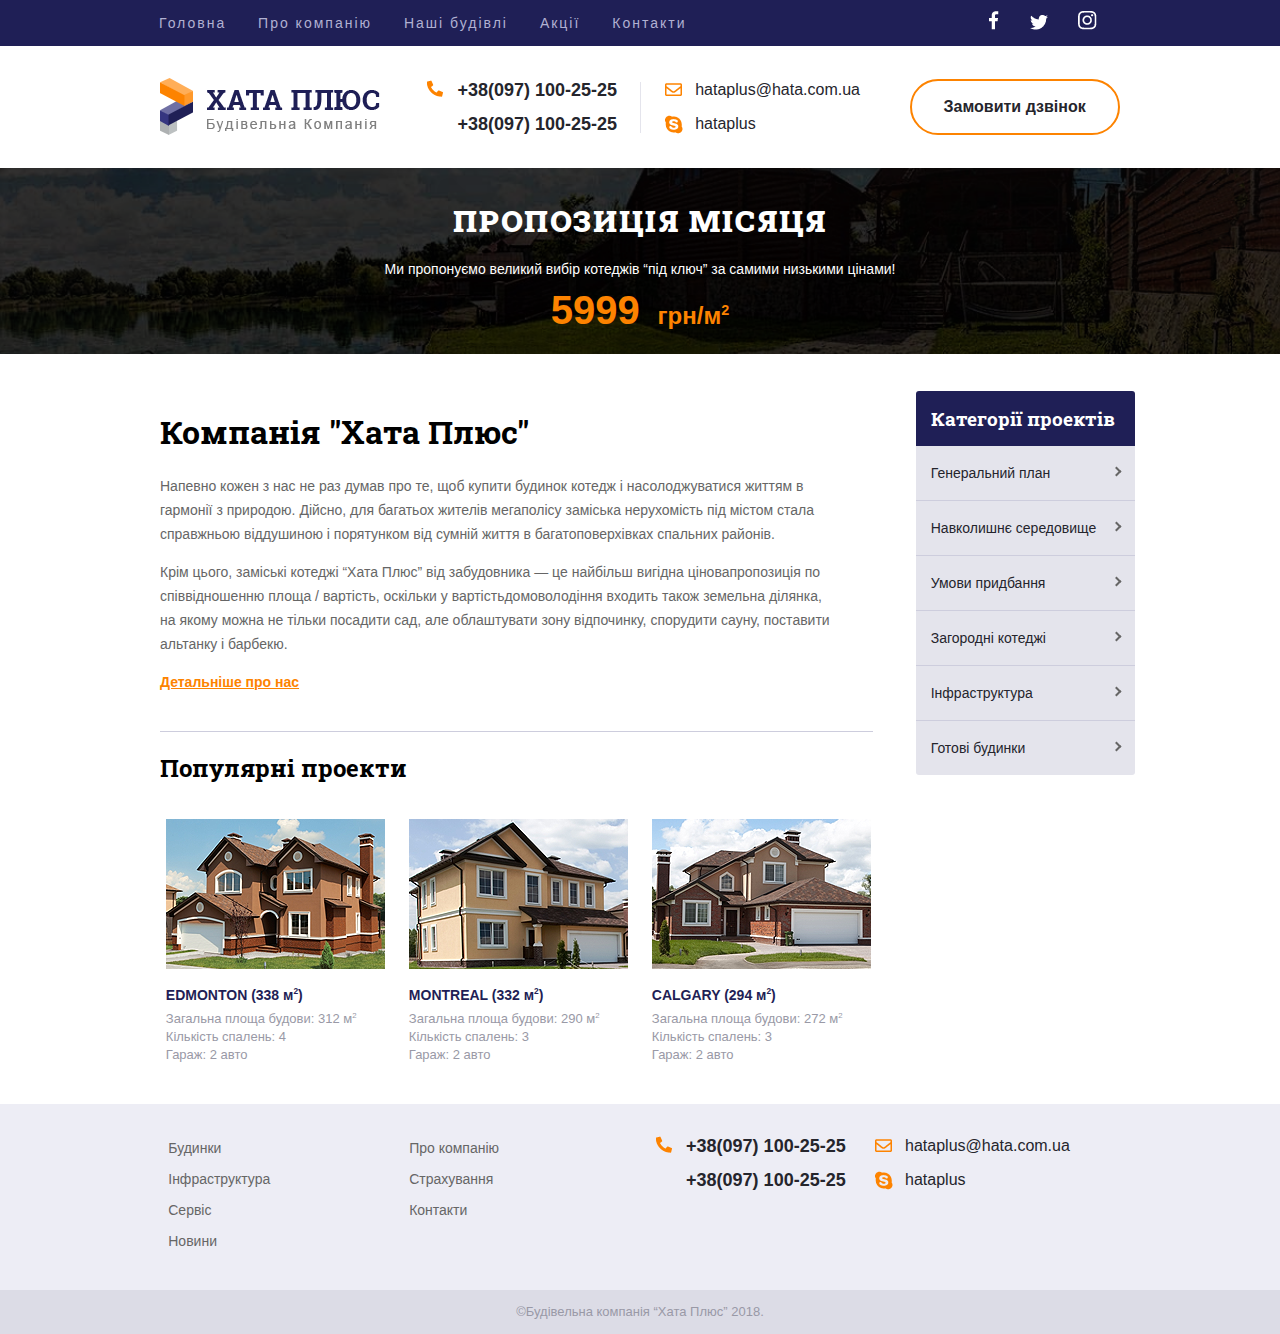
<file: index.html>
<html lang="uk">

<head>
    <link rel="stylesheet" href="css/mystile.css">
    <meta charset="UTF-8">
    <meta http-equiv="X-UA-Compatible" content="IE=edge">
    <meta name="viewport" content="width=device-width, initial-scale=1.0">
    <title>Будівельна компанія, будинки</title>
    <link rel="preconnect" href="https://fonts.googleapis.com">
    <link rel="preconnect" href="https://fonts.gstatic.com" crossorigin>
    <link href="https://fonts.googleapis.com/css2?family=Roboto+Slab:wght@700&display=swap" rel="stylesheet">
    <link rel="stylesheet" href="css/mystile.css">
</head>

<body>
    <div class="top-top">
        <header>
            <div class="top">
                <div class="wrapper">
                    <nav class="nav">
                        <ul class="menu">
                            <li><a href="index.html">Головна</a></li>
                            <li><a href="#">Про компанію</a></li>
                            <li><a href="price.html">Наші будівлі</a></li>
                            <li><a href="#">Акції</a></li>
                            <li><a href="contacts.html">Контакти</a></li>
                        </ul>
                        
                        <ul class="network">
                            <li><a class="fb" href="#"></a></li>
                            <li><a class="tw" href="#"></a></li>
                            <li><a class="inst" href="#"></a></li>
                        </ul>
                    </nav>
                </div>
            </div>
        </header>
    </div>
    <div class="wrapper">
        <div class="row top-menu">
            <div class="column logo">
                <a href="index.html"><img src="img/logo.png" alt="Лого Хата Плюс"></a>
            </div>
            <div class="column phones pal">
                <p><a class="tel" href="tel:+380971002525">+38(097) 100-25-25</a></p>
                <p><a href="tel:+380971002525">+38(097) 100-25-25</a></p>
            </div>
            <div class="column emails">
                <p><a class="mailto" href="mailto:hataplus@hata.com.ua">hataplus@hata.com.ua</a></p>
                <p><a class="skype" href="skype:hataplus">hataplus</a></p>
            </div>
            <div class="column cta">
                <a href="#">Замовити дзвінок</a>
            </div>
        </div>
    </div>
    <div class="super_offer">
        <div class="wrapper">

            <h2><b>ПРОПОЗИЦІЯ МІСЯЦЯ</b></h2>

            <p class="text">Ми пропонуємо великий вибір котеджів “під ключ” за самими низькими цінами!</p>
            <p class="price">5999 <span class="currency"> &nbsp;грн/м<sup>2</sup></span>
            </p>
        </div>
    </div>
    <div class="wrapper">
        <div class="corporation">
            <main class="main">
                <section class="anagraph">
                    <h1>Компанія "Хата Плюс"</h1>
                    <p>Напевно кожен з нас не раз думав про те, щоб купити будинок котедж і
                        насолоджуватися життям в гармонії з природою. Дійсно, для багатьох
                        жителів мегаполісу заміська нерухомість під містом стала справжньою
                        віддушиною і порятунком від сумній життя в багатоповерхівках спальних
                        районів.</p>
                    <p>Крім цього, заміські котеджі “Хата Плюс” від забудовника — це найбільш
                        вигідна ціновапропозиція по співвідношенню площа / вартість, оскільки
                        у вартістьдомоволодіння входить також земельна ділянка, на якому можна
                        не тільки посадити сад, але облаштувати зону відпочинку, спорудити сауну,
                        поставити альтанку і барбекю.
                    </p>
                    <p><a href="#">Детальніше про нас</a></p>
                </section>
                <hr>
                <h2>Популярні проекти</h2>
                <div class="row">
                    <section class="popular">
                        <a href="#">
                            <div class="house column">
                                <img src="img/house1.png" alt="">
                                <h3>EDMONTON (338 м<sup>2</sup>)</h3>
                                <p>Загальна площа будови: 312 м<sup>2</sup></p>
                                <p>Кількість спалень: 4</p>
                                <p>Гараж: 2 авто </p>
                            </div>
                        </a>
                        <a href="#">
                            <div class="house column">
                                <img src="img/house2.png" alt="">
                                <h3>MONTREAL (332 м<sup>2</sup>)</h3>
                                <p>Загальна площа будови: 290 м<sup>2</sup></p>
                                <p>Кількість спалень: 3</p>
                                <p>Гараж: 2 авто</p>
                            </div>
                        </a>
                        <a href="index2.html">
                            <div class="house column">
                                <img src="img/house3.png" alt="">
                                <h3>CALGARY (294 м<sup>2</sup>)</h3>
                                <p>Загальна площа будови: 272 м<sup>2</sup></p>
                                <p> Кількість спалень: 3</p>
                                <p>Гараж: 2 авто</p>
                            </div>
                        </a>
                    </section>
                </div>
            </main>
            <aside class="categories row">

                <div class="radius">
                    <div class="column">
                        <h3>Категорії проектів</h3>
                        <div>
                            <nav>
                                <ul class="outdoor_menu">
                                    <li><a href="#">Генеральний план</a></li>
                                    <li><a href="#">Навколишнє середовище</a>
                                        <ul class="indoor_menu">
                                            <li><a href="#">Продані</a></li>
                                            <li><a href="#">Заброньованні</a></li>
                                            <li><a href="#">В процесі будівництва</a></li>
                                        </ul>
                                    </li>
                                    <li><a href="#">Умови придбання</a></li>
                                    <li><a href="#">Загородні котеджі</a></li>
                                    <li><a href="#">Інфраструктура</a></li>
                                    <li><a href="#">Готові будинки</a></li>
                                </ul>
                            </nav>
                        </div>
                    </div>
                </div>
            </aside>
        </div>
    </div>
    <footer class="bottom">
        <div class="wrapper">
            <nav class="down_menu column">
                <div class="row">
                    <ul class="footer_menu column">
                        <li><a href="price.html">Будинки</a></li>
                        <li><a href="#">Інфраструктура</a></li>
                        <li><a href="#">Сервіс</a></li>
                        <li><a href="#">Новини</a></li>
                    </ul>
                    <ul class="footer_menu column">
                        <li><a href="#">Про компанію</a></li>
                        <li><a href="#">Страхування</a></li>
                        <li><a href="#">Контакти</a></li>
                    </ul>
                    <div class="column phones">

                        <p><a class="tel" href="tel:+380971002525">+38(097) 100-25-25</a></p>
                        <p><a href="tel:+380971002525">+38(097) 100-25-25</a></p>
                    </div>
                    <div class="column emails">
                        <p><a class="mailto" href="mailto:hataplus@hata.com.ua">hataplus@hata.com.ua</a></p>
                        <p><a class="skype" href="skype:hataplus">hataplus</a></p>
                    </div>
                </div>
            </nav>
        </div>
    </footer>
    <div class="down">&copy;Будівельна компанія “Хата Плюс” 2018.</div>
</body>

</html>
</file>
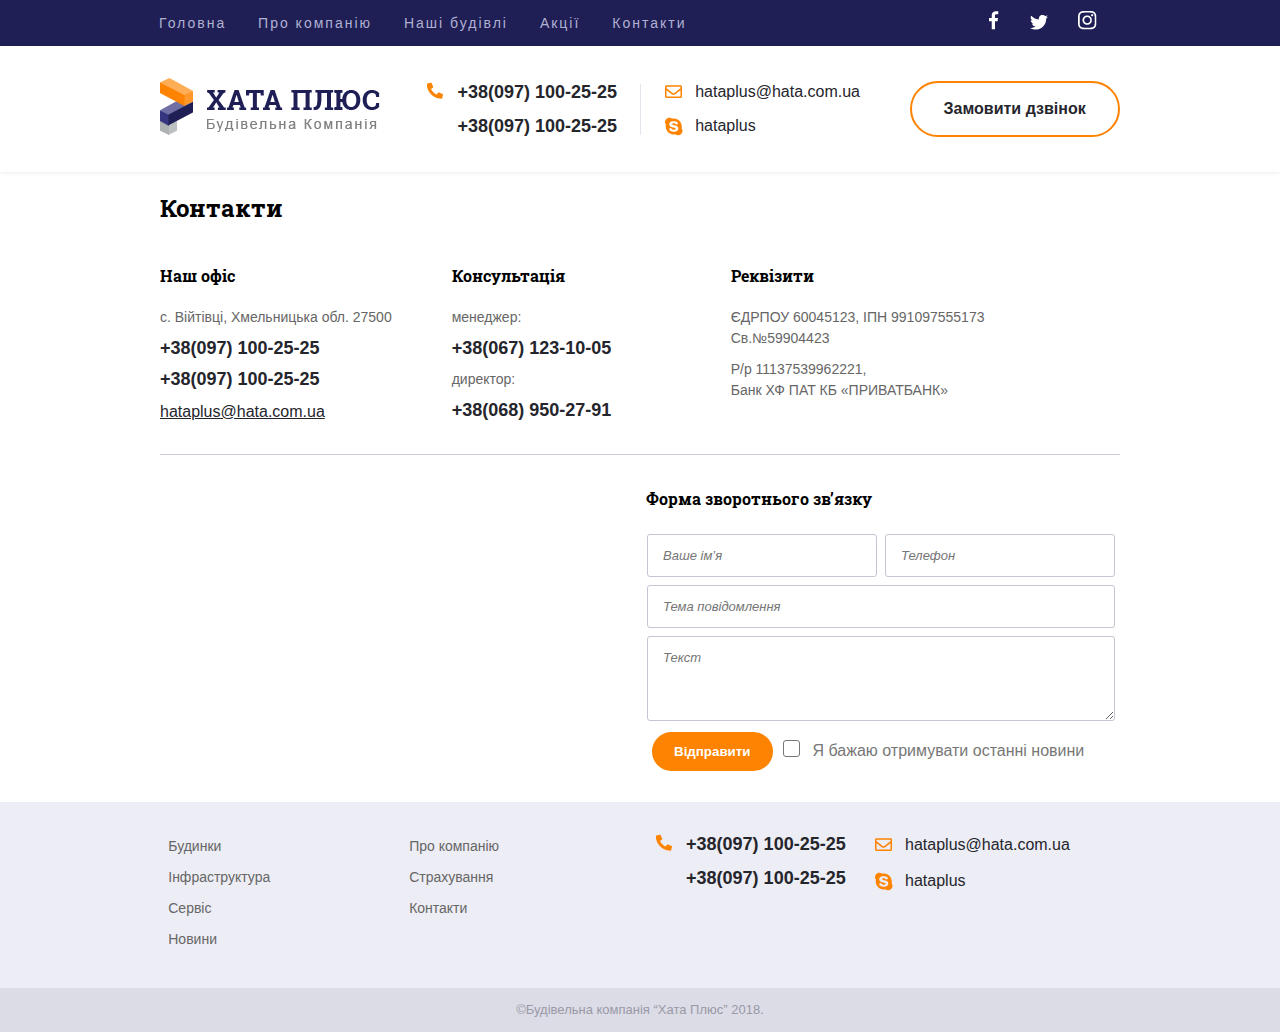
<file: contacts.html>
<!DOCTYPE html>
<html lang="en">

<head>
    <meta charset="UTF-8">
    <meta http-equiv="X-UA-Compatible" content="IE=edge">
    <meta name="viewport" content="width=device-width, initial-scale=1.0">
    <title>Будівельна компанія, будинки</title>
    <link rel="preconnect" href="https://fonts.googleapis.com">
    <link rel="preconnect" href="https://fonts.gstatic.com" crossorigin>
    <link href="https://fonts.googleapis.com/css2?family=Roboto+Slab:wght@700&display=swap" rel="stylesheet">
    <link rel="stylesheet" href="css/mystile.css">
</head>

<body>
    <div class="toppy">
        <div class="top-top">
            <header>
                <div class="top">
                    <div class="wrapper">
                        <nav class="nav">
                            <ul class="menu">
                                <li><a href="index.html">Головна</a></li>
                                <li><a href="#">Про компанію</a></li>
                                <li><a href="#">Наші будівлі</a></li>
                                <li><a href="#">Акції</a></li>
                                <li><a href="contacts.html">Контакти</a></li>
                            </ul>

                            <ul class="network">
                                <li><a class="fb" href="#"></a></li>
                                <li><a class="tw" href="#"></a></li>
                                <li><a class="inst" href="#"></a></li>
                            </ul>
                        </nav>
                    </div>
                </div>
            </header>
        </div>
        <div class="wrapper">
            <div class="row top-menu">
                <div class="column logo">
                    <a href="index.html"><img src="img/logo.png" alt="Лого Хата Плюс"></a>
                </div>
                <div class="column phones pal">
                    <p><a class="tel" href="tel:+380971002525">+38(097) 100-25-25</a></p>
                    <p><a href="tel:+380971002525">+38(097) 100-25-25</a></p>
                </div>
                <div class="column emails ">
                    <p><a class="mailto" href="mailto:hataplus@hata.com.ua">hataplus@hata.com.ua</a></p>
                    <p><a class="skype" href="skype:hataplus">hataplus</a></p>
                </div>
                <div class="column cta">
                    <a href="#">Замовити дзвінок</a>
                </div>
            </div>
        </div>
    </div>

    </div>
        <div class="wrapper">
            <h2>Контакти</h2>
            <div class="contact">
                <div class="columns">
                    <h4>Наш офіс</h4>
                    <p>с. Війтівці, Хмельницька обл. 27500</p>
                    <div class="col phone  calonka">
                        <div class="mar"><a class="tel" href="tel:+380971002525">+38(097) 100-25-25</a></div>
                        <div class="mar-0"><a href="tel:+380971002525">+38(097) 100-25-25</a></div>
                    </div>

                    <div class="col post">
                        <div class="mar"><a class="mail" href="mailto:hataplus@hata.com.ua">hataplus@hata.com.ua</a>
                        </div>
                    </div>
                </div>
                <div class="columns columns-0 column-1">
                    <h4>Консультація</h4>
                    <p>менеджер:</p>
                    <div class="col phone  calonka">
                        <div class="mar"><a class="tel" href="tel:+380671231005">+38(067) 123-10-05</a></div>
                    </div>
                    <p>директор:</p>
                    <div class="col phone  calonka">
                        <div class="mar"><a class="tel" href="tel:+380689502791">+38(068) 950-27-91</a></div>
                    </div>
                </div>
                <div class="columns columns-0 column-2">
                    <h4>Реквізити</h4>
                    <p>ЄДРПОУ 60045123, ІПН 991097555173<br>
                        Св.№59904423</p>
                    <div class="mqr">
                        <p>Р/р 11137539962221,<br>
                            Банк ХФ ПАТ КБ «ПРИВАТБАНК»</p>
                    </div>
                </div>
            </div>
        </div>
        <div class="wrapper">
            <hr>
        </div>
        <div class="wrapper">
            <div class="navigator">
                <div class="gps">
                    <iframe src="https://www.google.com/maps/d/embed?mid=1LyZ-YKJ2pnsjjD4a_GuTwgcMcKzdGu9L&ehbc=2E312F" width="640" height="290"></iframe>
                </div>
                <div class="form">
                    <form action="php/sendmail.php" method="post">
                        <h4 class="h4">Форма зворотнього зв’язку</h4>
                        <table>
                            <thead>
                                <tr>
                                    <th><label for="id"><input type="text" class="www" id="id" placeholder="Ваше ім’я"></label></th>
                                    <th><label for="telef"><input type="text" class="www" id="telef" placeholder="Телефон"></label></th>
                                </tr>
                                <tr>
                                    <th colspan="2">
                                        <label for="tema"><input type="text" class="www" id="tema" placeholder="Тема повідомлення"></label>
                                    </th>
                                </tr>
                                <tr>
                                    <th colspan="2">
                                        <label for=""><textarea class="www" placeholder="Текст"></textarea></label>
                                    </th>
                                </tr>
                            </thead>
                        </table>
                        <div class="form-bottom">
                            <input type="submit" class="button" value="Відправити">
                            <input type="checkbox" class="my-check" name="" id="galochka"><label for="galochka">Я бажаю отримувати
                                останні новини</label>
                        </div>
                    </form>
                </div>
            </div>
        </div>
        <footer class="bottom">
            <div class="wrapper">
                <nav class="down_menu column">
                    <div class="row">
                        <ul class="footer_menu column">
                            <li><a href="price.html">Будинки</a></li>
                            <li><a href="#">Інфраструктура</a></li>
                            <li><a href="#">Сервіс</a></li>
                            <li><a href="#">Новини</a></li>
                        </ul>
                        <ul class="footer_menu column">
                            <li><a href="#">Про компанію</a></li>
                            <li><a href="#">Страхування</a></li>
                            <li><a href="#">Контакти</a></li>
                        </ul>
                        <div class="column phones">

                            <p><a class="tel" href="tel:+380971002525">+38(097) 100-25-25</a></p>
                            <p><a href="tel:+380971002525">+38(097) 100-25-25</a></p>
                        </div>
                        <div class="column emails">
                            <p><a class="mailto" href="mailto:hataplus@hata.com.ua">hataplus@hata.com.ua</a></p>
                            <p><a class="skype" href="skype:hataplus">hataplus</a></p>
                        </div>
                    </div>
                </nav>
            </div>
        </footer>
        <div class="down">&copy;Будівельна компанія “Хата Плюс” 2018.</div>
    </body>

</html>
</file>
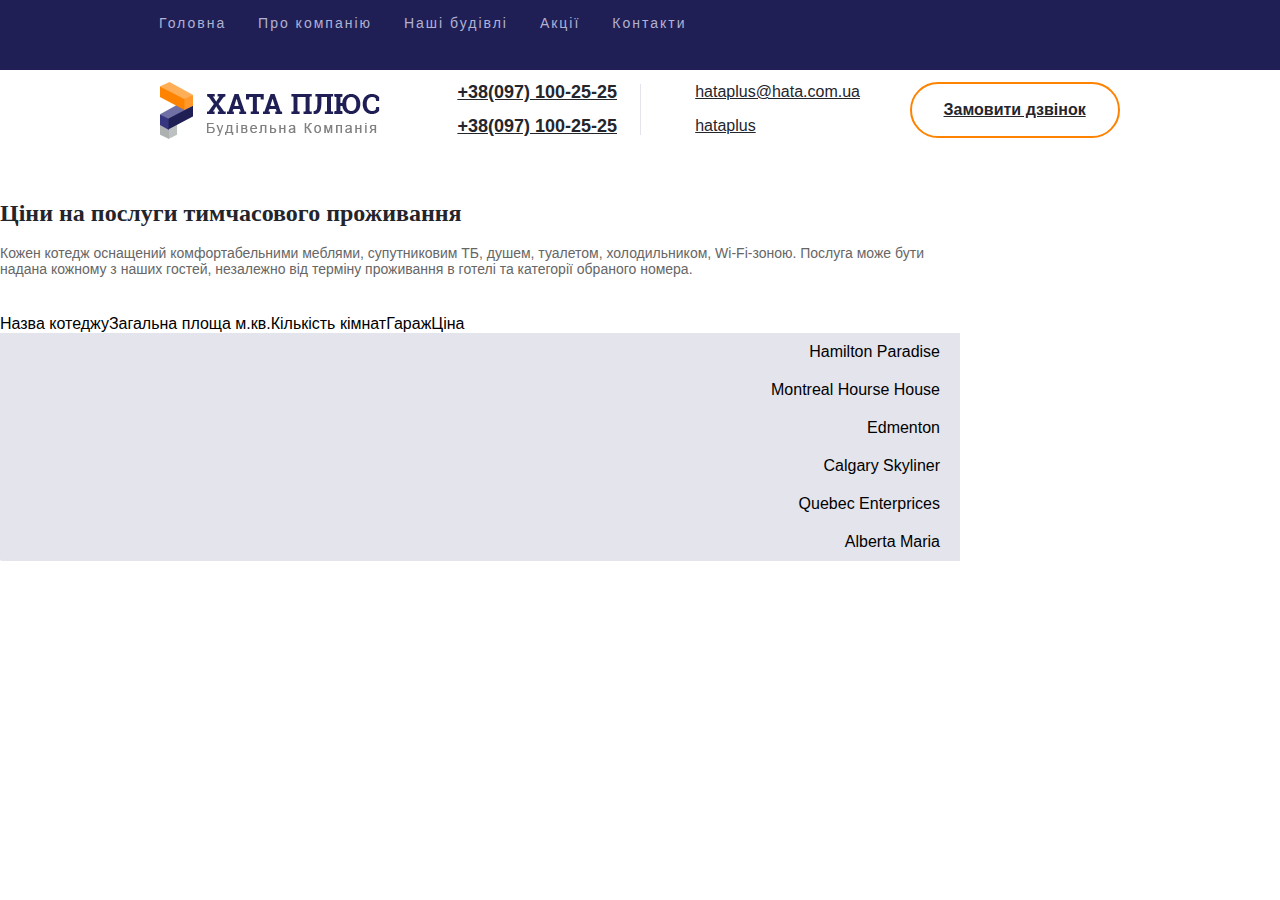
<file: index2.html>
<!DOCTYPE html>
<html lang="en">

<head>
    <meta charset="UTF-8">
    <meta http-equiv="X-UA-Compatible" content="IE=edge">
    <meta name="viewport" content="width=device-width, initial-scale=1.0">
    <title>Document</title>
    <link rel="stylesheet" href="css/mystile.css">
</head>

<body>
    <header>
        <div class="top">
            <div class="wrapper">
                <div class="nav">
                    <naw class="menu">
                        <ul>
                            <li><a href="#">Головна</a></li>
                            <li><a href="#">Про компанію</a></li>
                            <li><a href="#">Наші будівлі</a></li>
                            <li><a href="#">Акції</a></li>
                            <li><a href="#">Контакти</a></li>
                        </ul>
                        <ul class="netvork">
                            <li><a class="fb" href="#"></a></li>
                            <li><a class="tw" href="#"></a></li>
                            <li><a class="inst" href="#"></a></li>
                        </ul>
                    </naw>
                </div>
            </div>
        </div>
    </header>

    </div>
    <div class="wrapper">
        <div class="row">
            <div class="column logo">
                <a href="index.html"><img src="img/logo.png" alt="Лого Хата Плюс"></a>
            </div>
            <div class="column phones pal">
                <p><a class="tel" href="tel:+380971002525">+38(097) 100-25-25</a></p>
                <p><a href="tel:+380971002525">+38(097) 100-25-25</a></p>
            </div>
            <div class="column emails">
                <p><a href="mailto:hataplus@hata.com.ua">hataplus@hata.com.ua</a></p>
                <a href="skype:hataplus">hataplus</a>
            </div>
            <div class="column cta">
                <a href="#">Замовити дзвінок</a>
            </div>
        </div>
    </div>
    <div class="center">
        <h2>Ціни на послуги тимчасового проживання</h2>
        <p>Кожен котедж оснащений комфортабельними меблями, супутниковим ТБ, душем, туалетом, холодильником,
            Wi-Fi-зоною.
            Послуга може бути надана кожному з наших гостей, незалежно від терміну проживання в готелі та категорії
            обраного номера.</p>
    </div>
    <div class="table">
        <table>
            <thead>
                <tr>Назва котеджу</tr>
                <tr>Загальна площа м.кв.</tr>
                <tr>Кількість кімнат</tr>
                <tr>Гараж</tr>
                <tr>Ціна</tr>
            </thead>

            <tbody>
                <td>Hamilton Paradise</td>
                
            </tbody>

            <tbody>
                <td>Montreal Hourse House</td>
            </tbody>


            <tbody>
                <td>Edmenton</td>
            </tbody>


            <tbody>
                <td>Calgary Skyliner</td>
            </tbody>


            <tbody></tbody>
            <td>Quebec Enterprices</td>
            </tbody>


            <tbody>
                <td>Alberta Maria</td>
            </tbody>


        </table>
    </div>
</body>

</html>
</file>
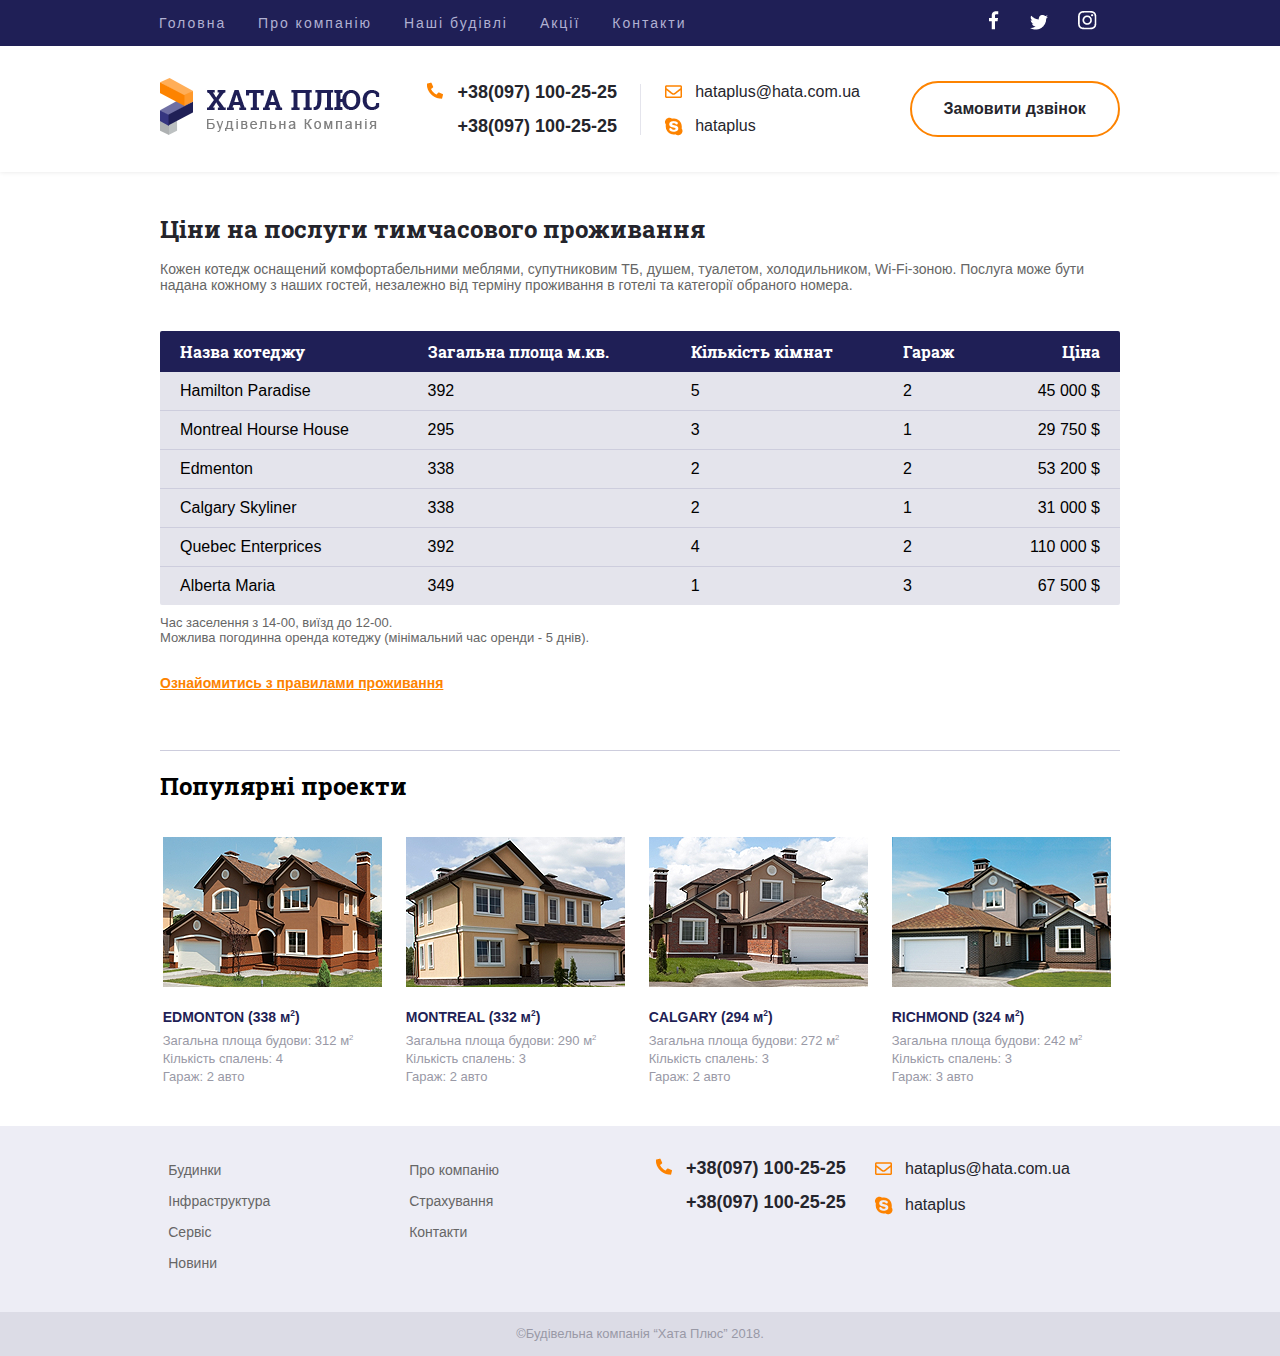
<file: price.html>
<!DOCTYPE html>
<html lang="en">

<head>
    <meta charset="UTF-8">
    <meta http-equiv="X-UA-Compatible" content="IE=edge">
    <meta name="viewport" content="width=device-width, initial-scale=1.0">
    <title>Будівельна компанія, будинки</title>
    <link rel="preconnect" href="https://fonts.googleapis.com">
    <link rel="preconnect" href="https://fonts.gstatic.com" crossorigin>
    <link href="https://fonts.googleapis.com/css2?family=Roboto+Slab:wght@700&display=swap" rel="stylesheet">
    <link rel="stylesheet" href="css/mystile.css">
</head>

<body>
    <div class="toppy">
        <div class="top-top">
            <header>
                <div class="top">
                    <div class="wrapper">
                        <nav class="nav">
                            <ul class="menu">
                                <li><a href="index.html">Головна</a></li>
                                <li><a href="#">Про компанію</a></li>
                                <li><a href="#">Наші будівлі</a></li>
                                <li><a href="#">Акції</a></li>
                                <li><a href="contacts.html">Контакти</a></li>
                            </ul>

                            <ul class="network">
                                <li><a class="fb" href="#"></a></li>
                                <li><a class="tw" href="#"></a></li>
                                <li><a class="inst" href="#"></a></li>
                            </ul>
                        </nav>
                    </div>
                </div>
            </header>
        </div>
        <div class="wrapper">
            <div class="row top-menu">
                <div class="column logo">
                    <a href="index.html"><img src="img/logo.png" alt="Лого Хата Плюс"></a>
                </div>
                <div class="column phones pal">
                    <p><a class="tel" href="tel:+380971002525">+38(097) 100-25-25</a></p>
                    <p><a href="tel:+380971002525">+38(097) 100-25-25</a></p>
                </div>
                <div class="column emails ">
                    <p><a class="mailto" href="mailto:hataplus@hata.com.ua">hataplus@hata.com.ua</a></p>
                    <p><a class="skype" href="skype:hataplus">hataplus</a></p>
                </div>
                <div class="column cta">
                    <a href="#">Замовити дзвінок</a>
                </div>
            </div>
        </div>
    </div>

    </div>

    <div class="wrapper">
        <section class="center">
            <h2>Ціни на послуги тимчасового проживання</h2>
            <p>Кожен котедж оснащений комфортабельними меблями, супутниковим ТБ, душем, туалетом, холодильником,
                Wi-Fi-зоною.
                Послуга може бути надана кожному з наших гостей, незалежно від терміну проживання в готелі та категорії
                обраного номера.</p>
        </section>
    </div>
    <div class="wrapper">
        <div class="table">
            <table>
                <thead>
                    <tr>
                        <th>Назва котеджу</th>
                        <th>Загальна площа м.кв.</th>
                        <th>Кількість кімнат</th>
                        <th>Гараж</th>
                        <th>Ціна</th>
                    </tr>
                </thead>
                <tbody>
                    <tr>
                        <td>Hamilton Paradise</td>
                        <td>392</td>
                        <td>5</td>
                        <td>2</td>
                        <td>45 000 $</td>
                    </tr>
                    <tr>
                        <td>Montreal Hourse House</td>
                        <td>295</td>
                        <td>3</td>
                        <td>1</td>
                        <td>29 750 $</td>
                    </tr>
                    <tr>
                        <td>Edmenton</td>
                        <td>338</td>
                        <td>2</td>
                        <td>2</td>
                        <td>53 200 $</td>
                    </tr>
                    <tr>
                        <td>Calgary Skyliner</td>
                        <td>338</td>
                        <td>2</td>
                        <td>1</td>
                        <td>31 000 $</td>
                    </tr>
                    <tr>
                        <td>Quebec Enterprices</td>
                        <td>392</td>
                        <td>4</td>
                        <td>2</td>
                        <td>110 000 $</td>
                    </tr>
                    <tr>
                        <td>Alberta Maria</td>
                        <td>349</td>
                        <td>1</td>
                        <td>3</td>
                        <td>67 500 $</td>
                    </tr>
                </tbody>
            </table>
        </div>
    </div>
    <div class="wrapper">
        <div class="call-me">
            <p class="text-style">Час заселення з 14-00, виїзд до 12-00.<br>
                Можлива погодинна оренда котеджу (мінімальний час оренди - 5 днів).</p>
            <div class="anagraph"><a href="#">Ознайомитись з правилами проживання</a></div>
        </div>
    </div>
    <div class="wrapper">
        <hr>
        <h2>Популярні проекти</h2>
        <div class="row">
            <section class="popular">
                <a href="#">
                    <div class="house column">
                        <img src="img/house1.png" alt="">
                        <h3>EDMONTON (338 м<sup>2</sup>)</h3>
                        <p>Загальна площа будови: 312 м<sup>2</sup></p>
                        <p>Кількість спалень: 4</p>
                        <p>Гараж: 2 авто </p>
                    </div>
                </a>
                <a href="#">
                    <div class="house column">
                        <img src="img/house2.png" alt="">
                        <h3>MONTREAL (332 м<sup>2</sup>)</h3>
                        <p>Загальна площа будови: 290 м<sup>2</sup></p>
                        <p>Кількість спалень: 3</p>
                        <p>Гараж: 2 авто</p>
                    </div>
                </a>
                <a href="#">
                    <div class="house column">
                        <img src="img/house3.png" alt="">
                        <h3>CALGARY (294 м<sup>2</sup>)</h3>
                        <p>Загальна площа будови: 272 м<sup>2</sup></p>
                        <p> Кількість спалень: 3</p>
                        <p>Гараж: 2 авто</p>
                    </div>
                </a>
                <a href="#">
                    <div class="house column">
                        <img src="img/house4.png" alt="">
                        <h3>RICHMOND (324 м<sup>2</sup>)</h3>
                        <p>Загальна площа будови: 242 м<sup>2</sup></p>
                        <p>Кількість спалень: 3</p>
                        <p>Гараж: 3 авто</p>
                    </div>
                </a>
            </section>
        </div>
    </div>
    <footer class="bottom">
        <div class="wrapper">
            <nav class="down_menu column">
                <div class="row">
                    <ul class="footer_menu column">
                        <li><a href="#">Будинки</a></li>
                        <li><a href="#">Інфраструктура</a></li>
                        <li><a href="#">Сервіс</a></li>
                        <li><a href="#">Новини</a></li>
                    </ul>
                    <ul class="footer_menu column">
                        <li><a href="#">Про компанію</a></li>
                        <li><a href="#">Страхування</a></li>
                        <li><a href="#">Контакти</a></li>
                    </ul>
                    <div class="column phones">

                        <p><a class="tel" href="tel:+380971002525">+38(097) 100-25-25</a></p>
                        <p><a href="tel:+380971002525">+38(097) 100-25-25</a></p>
                    </div>
                    <div class="column emails">
                        <p><a class="mailto" href="mailto:hataplus@hata.com.ua">hataplus@hata.com.ua</a></p>
                        <p><a class="skype" href="skype:hataplus">hataplus</a></p>
                    </div>
                </div>
            </nav>
        </div>
    </footer>
    <div class="down">&copy;Будівельна компанія “Хата Плюс” 2018.</div>
</body>

</html>
</file>
<file: css/mystile.css>
body {
    font-family: "Arial", sans-serif;
    margin: 0px;
    background-color: #fff;
    cursor: url('cursor.cur'),
        auto;
}

body a,
.www,
body textarea,
body select,
body label {
    cursor: url('cursor11.cur'), auto;
}

.www,
body textarea,
body select {
    padding: 10px 15px;
    width: 100%;
    box-sizing: border-box;
    border: 1px solid #c5c5d4;
    border-radius: 3px;
}

th,
h2,
h4 {
    font-family: "Roboto Slab";
}

hr {
    border: none;
    border-top: 1px solid #cdcddd;
}

sup {
    font-size: 0.6em;
}

.www,
select,
textarea {
    box-sizing: border-box;
    font-size: 13px;
    line-height: 21px;
    color: #9999a6;
    font-style: italic;
    font-family: "Arial";
}

textarea {
    width: 100%;
    resize: vertical;
    min-height: 85px;
    max-height: 240px;
}

.wrapper {
    margin: 0 auto;
    max-width: 960px;
}

.corporation {
    display: flex;

}

.toppy {
    box-shadow: 0 0 5px rgba(0, 0, 0, 0.1);
}

.row {
    display: flex;
    margin: 0 -1.25%;
    justify-content: space-between;
}



.column {
    margin: 1.25%;
    width: 22.5%;
    min-width: 219px;
    box-sizing: border-box;
}

.cta {
    text-align: right;

}

.cta a {
    display: inline-block;
    padding: 14px 32px;
    font-size: 16px;
    line-height: 24px;
    color: #25252c;
    font-weight: bold;
    font-family: "Arial";
    border: 2px solid #fd8300;
    border-radius: 50px;
}

.cta a:hover {
    border: 1px solid #cecedd;
    background-color: #fd8300;
    color: #fff;
    box-shadow: 10px 5px 10px rgba(0, 0, 0, 0.3);
    box-shadow: inset 5px 5px 10px rgba(255, 255, 255, 0),
        inset -5px -5px 10px rgba(0, 0, 0, 0.3),
        0 0 5px -5px rgba(0, 0, 0, 1);
}


.super_offer {
    text-align: center;
    background-image: url(../img/fon.png);
    background-color: #000;
    background-size: cover;
    max-height: 200px;
    padding: 32px;
}

.super_offer h2 {
    font-size: 30px;
    letter-spacing: 2px;
    color: #fff;
    font-weight: 700;
    font-family: "Roboto Slab";
    margin: 1px;
}

.super_offer p {
    margin: 17px;
}

.currency p {
    font-size: 24px;
    line-height: 24px;
    color: #fd8300;
    font-weight: bold;
    font-family: "Arial";
}

.main {
    max-width: 713px;
}

.main h2,
.main h1 {
    font-family: "Roboto Slab";
}

.anagraph {
    max-width: 670px;
    margin: 0 0px;
    padding: 0 0 15px 0;


}

.anagraph a {
    font-size: 14px;
    line-height: 24px;
    text-decoration: underline;
    color: #fd8300;
    font-weight: bold;
    font-family: "Arial";
}

.anagraph a:hover {
    text-decoration: none;
    color: #666;
}

.anagraph p {
    font-size: 14px;
    line-height: 24px;
    color: #666666;
    font-family: "Arial";
}

.text {
    font-size: 14px;
    line-height: 24px;
    color: #ffffff;
    font-family: "Arial";
    text-align: center;
}

p.price {
    font-size: 40px;
    line-height: 24px;
    color: #fd8300;
    font-weight: bold;
    font-family: "Arial";
    margin: 0;
}

.currency {
    font-size: 24px;
    line-height: 1px;
    color: #fd8300;
    font-weight: bold;
    font-family: "Arial";
}

.top {
    padding: 0;
    background-color: #1f1f56;
}

.top-menu {
    align-items: center;
    padding: 20px 0;
}

.top-menu a {
    text-decoration: none;
}

.nav {
    display: flex;
    justify-content: space-between;
    margin: 0 -12px;
    padding: 10px;

}

.menu {
    font-size: 14px;
    letter-spacing: 2px;
    line-height: 24px;
    color: #b1b1d2;
    font-family: "Arial";
}

.nav ul {
    margin: 0;
    padding-left: 0;
    list-style: none;
}

.nav li {
    display: inline-block;
    margin-right: 24px;
    padding: 1px;
}

.network a {
    background-image: url(../img/sprite.png);
    display: block;
}

a.fb {
    height: 19px;
    width: 10px;
}

a:hover.fb {
    height: 19px;
    width: 10px;
    background-position: 0 -19px;
}

a.tw {
    height: 15px;
    width: 18px;
    background-position: -39px -2px;
}

a:hover.tw {
    height: 15px;
    width: 18px;
    background-position: -38px -22px;
}

a.inst {
    height: 19px;
    width: 19px;
    background-position: -16px 0;
}

a:hover.inst {
    height: 19px;
    width: 19px;
    background-position: -16px -21px;
}

.phones,
.emails {
    position: relative;
    padding-left: 47px;
    margin: 0;

}

.pal::before {
    content: "";
    top: 14px;
    left: 230px;
    position: absolute;
    width: 1px;
    height: 51px;
    background-color: #e4e4ec;
}

.phones a,
.emails a {
    position: relative;
}

.phones p,
.emails p {
    margin: 10px 0 10px 0;
}



.phones a {
    font-size: 18px;
    line-height: 24px;
    color: #25252c;
    font-weight: bold;
    font-family: "Arial";
}

.phones a:hover {
    text-decoration: underline;
    color: #fd8300;
}

.emails a {
    font-size: 16px;
    line-height: 24px;
    color: #25252c;
    font-family: "Arial";
}

.emails a:hover {
    text-decoration: none;
    color: #fd8300;
}

.phones a::before,
.emails a::before {

    content: '';
    position: absolute;
    left: -30px;

}

.top-menu a::before,
.down_menu a::before {
    background-image: url(../img/sprite.png);
}

.tel {
    position: relative;
}

.tel::before {
    content: "";
    height: 17px;
    width: 16px;
    top: 2px;
    background-position: -62px 0;
    position: absolute;
}

.mailto {
    text-decoration: underline;
    position: relative;
}

.mailto::before {
    height: 13px;
    width: 17px;
    top: 2px;
    background-position: -84px -2px;
    position: absolute;
}

.skype::before {
    height: 19px;
    width: 18px;
    top: 0;
    background-position: -62px -21px;
}

.phones p,
.popular {

    display: block;
    display: flex;
}

.popular {
    display: flex;
    padding: 0 0 25px 0;
}

.popular a {
    text-decoration: none;
    margin: 12px;
}

.popular h {
    max-width: 100%;
}

.house h3 {
    font-size: 14px;
    line-height: 24px;
    color: #1f1f56;
    font-weight: bold;
    font-family: "Arial";
    margin: 10px 0 0 0;
}

a .house:hover>h3 {
    text-decoration: underline;
}

.house p {
    margin: 0;
    max-width: 219px;
    font-size: 13px;
    line-height: 18px;
    color: #9999a6;
    font-family: "Arial";
}

.corporation {
    justify-content: space-between;
    padding-top: 35px;
}


.categories h3 {
    background-color: #1f1f56;
    color: #fff;
    margin: 0;
    padding: 15px;
}

.categories a {
    text-decoration: none;
}

.categories ul {
    margin: 0;
    padding: 0;
    list-style: none;
}

.radius h3 {
    border-radius: 3px 3px 0 0;
    font-family: "Roboto Slab";
}

.radius nav {
    border-radius: 0 0 3px 3px;
    overflow: hidden;
}

.outdoor_menu {
    max-width: 219px;
}

.outdoor_menu>li:not(:first-child)>a {
    border-top: 1px solid #cdcddd;
}

.outdoor_menu a {
    font-size: 14px;
    line-height: 24px;
    color: #25252c;
    font-family: "Arial";
    padding: 15px;
    margin: 0 0px;
    background-color: #e4e4ec;
    display: block;
    position: relative;
}

.outdoor_menu>li>a:after {
    content: "";
    position: absolute;
    border-top: 2px solid #666666;
    border-right: 2px solid #666666;
    right: 15px;
    top: 22px;
    width: 5px;
    height: 5px;
    transform: rotate(45deg);
}

.outdoor_menu>li:hover>a:after {
    transform: rotate(135deg);
    border-color: #fff;
}

.outdoor_menu>li:hover>a {
    text-decoration: none;
    color: #fff;
    background-color: #fd8300;

}

.outdoor_menu>li:hover>.indoor_menu {
    display: block;
}

.indoor_menu {
    display: none;

}

.indoor_menu a {
    font-size: 14px;
    line-height: 24px;
    color: #666666;
    font-family: "Arial";
    padding-left: 30px;
}

.indoor_menu a:hover {
    text-decoration: none;
    color: #666666;
    background-color: #cecedd;
}

.menu a {
    color: #b1b1d2;
    letter-spacing: 2px;
    line-height: 24px;
    text-decoration: none;
    font-size: 14px;

}

.menu a:hover {
    color: #fd8300;
}

.social a {
    display: block;
    background: url(../);
}

.down_menu {
    display: flex;
    min-width: 90px;
    padding: 20px 0 20px 0;
    margin: 0;
}

.footer_menu li {
    margin: 0 0 5px 0;
}

.footer_menu a:hover {
    color: #fc8a10;
    text-decoration: underline;
}

.down_menu,
.footer_menu a {
    font-size: 14px;
    line-height: 26px;
    color: #666666;
    font-family: "Arial";
    margin: 0;
    letter-spacing: none;
}

.down_menu a {
    text-decoration: none;
}

.down_menu ul {
    list-style: none;
    padding: 0;
}

.down menu a::before {
    background-image: url(../img/sprite.png);
}

.bottom {
    background-color: #ededf5;
}

.down {
    padding: 13px;
    background-color: #dcdce6;
    font-size: 13px;
    line-height: 18px;
    color: #9999a6;
    font-family: "Arial";
    text-align: center;
}

.center {
    margin-top: 45px;
}

.center p {
    width: 942px;
    height: 56px;
    font-size: 14px;
    color: #666666;
    font-family: "Arial";
}

.center h2 {
    font-size: 24px;
    line-height: 24px;
    color: #24242b;
    font-weight: 700;
    font-family: "Roboto Slab";
}

.table {
    border-radius: 2px 2px 2px 2px;
    overflow: hidden;
}

.table td:last-child,
.table th:last-child {
    padding-right: 20px;
    text-align: right;
}

.table table {
    border-collapse: collapse;
    max-width: 960px;
    width: 100%;
}

.table thead {
    background-color: #1f1f56;
    color: #fff;
}

.table th,
.table td {
    text-align: left;
    padding: 10px 0 10px 20px;
}

.call-me {
    margin: 10px 0 40px 0;
}

.call-me p {
    margin: 0;
    height: 56px;
    font-size: 13px;
    color: #666666;
    font-family: "Arial";
}

.call-me a {
    margin-top: 20px;
    font-size: 14px;
    text-decoration: underline;
    color: #fd8300;
    font-weight: bold;
    font-family: "Arial";
}

h2.row {
    margin-top: 50px;
}

.table tbody {
    background-color: #e4e4ec;
}

.table tbody tr:hover {
    background-color: #fd8300;
    color: #fff;
}

.table tr+tr td {
    border-top: 1px solid #cdcddd;
}

.contact {
    display: block;
    display: flex;
    margin-bottom: 20px;
}

.contact p {
    font-size: 14px;
    line-height: 21px;
    color: #666666;
    font-family: "Arial";
}

.h4 {
    margin: 0 0 20px 4px;
}

.mar {
    padding: 10px 0 10px 0;
}

.columns p {
    margin: 0;
}

.columns-0 {
    margin-left: 60px;
}

.calonka p {
    float: left;
}

.column-1 {
    max-width: 240px;
    align-items: left;
}

.mqr {
    margin-top: 10px;
}

.phone,
.post {
    position: relative;
    margin: 0;
}

.phone p {
    display: block;
    display: flex;
}

.phone a,
.post a {
    position: relative;
}

.phone a {
    font-size: 18px;
    color: #25252c;
    font-weight: bold;
    font-family: "Arial";
    text-decoration: none;
}

.phone a:hover {
    text-decoration: underline;
    color: #fd8300;
}

.phone,
.post {
    position: relative;
    margin: 0;
    padding: 0;

}

.phone p,
.post p {
    margin: 10px 0 10px 0;
}

.post a {
    font-size: 16px;
    line-height: 24px;
    color: #25252c;
    font-family: "Arial";
}

.post a:hover {
    text-decoration: none;
    color: #fd8300;
}

.mail {
    text-decoration: underline;
    position: relative;
}

.col {
    margin: 0;
    padding: -20px;
    width: 22.5%;
    min-width: 219px;
    box-sizing: border-box;
}

input.my-check {
    font-size: 13px;
    line-height: 21px;
    color: #666666;
    font-family: "Arial";

}

.form {
    max-width: 50%;
}

.form table {
    min-height: 100%;
    margin-bottom: 10px;
}

.form table th {
    min-width: 230px;
    padding: 3px;
}

.www {
    min-width: 465px;
}

.navigator {
    padding-top: 25px;
    display: flex;
    padding-bottom: 20px;
}

.gps iframe {
    max-width: 100%;
    border: none;
}

.gps {
    padding-right: 30px;
}

input.www {
    min-width: 100%;
}

.button {
   
    padding: 10px 20px 10px 20px;
    background-color: #fd8300;
    border: 2px solid #fd8300;
    color: #fff;
    border-radius: 25px;
    font-weight: bold;
}
input.button {
    margin-right: 10px;
}
.button p {
    margin-right: 10px;
}
input:hover.button {
    background-color: #fd8300;
    color: #fff;
    box-shadow: inset 5px 5px 10px rgba(255, 255, 255, 0),
        inset -5px -5px 10px rgba(0, 0, 0, 0.3),
        0 0 5px -5px rgba(0, 0, 0, 1);
}

.form-bottom {
    margin: -18px 0 0 0;
    display: flex;
    align-items: center;
}

.form-bottom input {
    margin: 10px;
}
.my-check {
    position: absolute;
    appearance: none;
}
.my-check+label {
    position: relative;
    color: #777;
    padding: 0 30px 0 ;

}
.my-check:checked+label {
    color: #1f1f56;
}
.my-check+label::before,
.my-check+label::after {
    content: "";
    position: absolute;
}
.my-check+label::before {
    left: 0;
    top: -2px;
    width: 15px;
    height: 15px;
    border: 1px solid #777;
    border-radius: 3px;
}
.my-check:checked+label::before {
    border-color: #1f1f56;
}
.my-check:checked+label::after {
    left: 3px;
    top: 2px;
    width: 10px;
    height: 4px;
    border-left: 2px solid #1f1f56;
    border-bottom: 2px solid #1f1f56;
    transform: rotate(-45deg);
}
</file>
